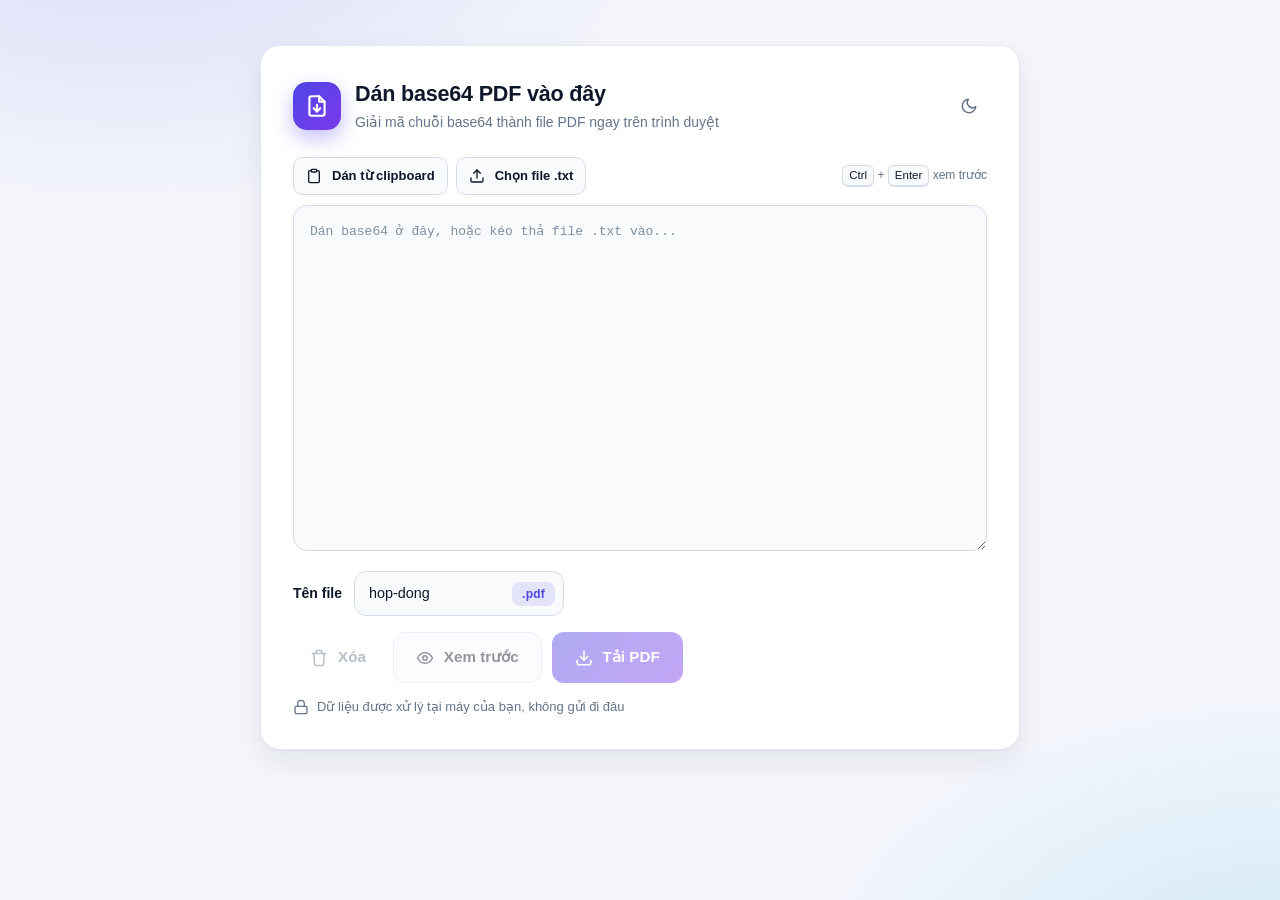
<file: index.html>
<!DOCTYPE html>
<html lang="vi">
<head>
    <meta charset="UTF-8">
    <meta name="viewport" content="width=device-width, initial-scale=1">
    <meta name="color-scheme" content="light dark">
    <title>Decode PDF</title>
    <meta name="description" content="Giải mã chuỗi base64 thành file PDF ngay trên trình duyệt, không gửi dữ liệu đi đâu.">
    <meta name="theme-color" content="#4f46e5">

    <meta property="og:type" content="website">
    <meta property="og:locale" content="vi_VN">
    <meta property="og:site_name" content="Decode PDF">
    <meta property="og:title" content="Decode PDF: base64 sang PDF">
    <meta property="og:description" content="Dán base64, xem trước và tải PDF ngay trên trình duyệt. Dữ liệu không rời khỏi máy bạn.">
    <meta property="og:url" content="https://iamngim.github.io/ConvertPDF/">
    <meta property="og:image" content="https://iamngim.github.io/ConvertPDF/assets/og-image.png">
    <meta property="og:image:width" content="1200">
    <meta property="og:image:height" content="630">
    <meta property="og:image:alt" content="Decode PDF: giải mã base64 thành PDF ngay trên trình duyệt">
    <meta name="twitter:card" content="summary_large_image">
    <meta name="twitter:title" content="Decode PDF: base64 sang PDF">
    <meta name="twitter:description" content="Dán base64, xem trước và tải PDF ngay trên trình duyệt. Dữ liệu không rời khỏi máy bạn.">
    <meta name="twitter:image" content="https://iamngim.github.io/ConvertPDF/assets/og-image.png">

    <link rel="icon" type="image/svg+xml" href="assets/favicon.svg">
    <link rel="apple-touch-icon" href="assets/apple-touch-icon.png">

    <script src="js/theme-init.js"></script>
    <link rel="stylesheet" href="css/tokens.css">
    <link rel="stylesheet" href="css/base.css">
    <link rel="stylesheet" href="css/components.css">
</head>
<body>

<main class="card">
    <div class="brand">
        <div class="brand-icon" aria-hidden="true">
            <svg viewBox="0 0 24 24" fill="none" stroke="currentColor" stroke-width="2" stroke-linecap="round" stroke-linejoin="round">
                <path d="M14 3H7a2 2 0 0 0-2 2v14a2 2 0 0 0 2 2h10a2 2 0 0 0 2-2V8z"/>
                <path d="M14 3v5h5"/>
                <path d="M9 14l3 3 3-3"/>
                <path d="M12 11v6"/>
            </svg>
        </div>
        <div>
            <h2>Dán base64 PDF vào đây</h2>
            <p class="subtitle">Giải mã chuỗi base64 thành file PDF ngay trên trình duyệt</p>
        </div>
        <button type="button" id="themeToggle" class="btn btn-ghost btn-icon theme-toggle" aria-label="Chuyển giao diện sáng/tối" title="Chuyển giao diện sáng/tối">
            <svg class="icon-sun" viewBox="0 0 24 24" fill="none" stroke="currentColor" stroke-width="2" stroke-linecap="round" stroke-linejoin="round" aria-hidden="true">
                <circle cx="12" cy="12" r="4"/>
                <path d="M12 2v2M12 20v2M4.93 4.93l1.41 1.41M17.66 17.66l1.41 1.41M2 12h2M20 12h2M4.93 19.07l1.41-1.41M17.66 6.34l1.41-1.41"/>
            </svg>
            <svg class="icon-moon" viewBox="0 0 24 24" fill="none" stroke="currentColor" stroke-width="2" stroke-linecap="round" stroke-linejoin="round" aria-hidden="true">
                <path d="M21 12.8A9 9 0 1 1 11.2 3a7 7 0 0 0 9.8 9.8z"/>
            </svg>
        </button>
    </div>

    <div id="field" class="field">
        <div class="field-toolbar">
            <button type="button" id="pasteBtn" class="btn btn-secondary btn-small">
                <svg viewBox="0 0 24 24" fill="none" stroke="currentColor" stroke-width="2" stroke-linecap="round" stroke-linejoin="round" aria-hidden="true">
                    <rect x="8" y="2" width="8" height="4" rx="1"/>
                    <path d="M16 4h2a2 2 0 0 1 2 2v14a2 2 0 0 1-2 2H6a2 2 0 0 1-2-2V6a2 2 0 0 1 2-2h2"/>
                </svg>
                Dán từ clipboard
            </button>
            <button type="button" id="pickFileBtn" class="btn btn-secondary btn-small">
                <svg viewBox="0 0 24 24" fill="none" stroke="currentColor" stroke-width="2" stroke-linecap="round" stroke-linejoin="round" aria-hidden="true">
                    <path d="M21 15v4a2 2 0 0 1-2 2H5a2 2 0 0 1-2-2v-4"/>
                    <path d="M17 8l-5-5-5 5"/>
                    <path d="M12 3v12"/>
                </svg>
                Chọn file .txt
            </button>
            <span class="shortcut-hint"><kbd id="modKey">Ctrl</kbd> + <kbd>Enter</kbd> xem trước</span>
            <input type="file" id="fileInput" accept=".txt,text/plain" hidden>
        </div>

        <div id="fileChip" class="file-chip" hidden>
            <svg viewBox="0 0 24 24" fill="none" stroke="currentColor" stroke-width="2" stroke-linecap="round" stroke-linejoin="round" aria-hidden="true">
                <path d="M14 3H7a2 2 0 0 0-2 2v14a2 2 0 0 0 2 2h10a2 2 0 0 0 2-2V8z"/>
                <path d="M14 3v5h5"/>
            </svg>
            <span id="fileName" class="file-chip-name"></span>
            <span id="fileSize" class="file-chip-size"></span>
        </div>

        <textarea id="base64Input" rows="15" cols="100" placeholder="Dán base64 ở đây, hoặc kéo thả file .txt vào..." spellcheck="false" aria-describedby="inputError"></textarea>

        <div class="drop-overlay" aria-hidden="true">
            <svg viewBox="0 0 24 24" fill="none" stroke="currentColor" stroke-width="2" stroke-linecap="round" stroke-linejoin="round">
                <path d="M21 15v4a2 2 0 0 1-2 2H5a2 2 0 0 1-2-2v-4"/>
                <path d="M17 8l-5-5-5 5"/>
                <path d="M12 3v12"/>
            </svg>
            Thả file .txt vào đây
        </div>

        <p id="inputError" class="field-error" role="alert" hidden></p>
    </div>

    <div class="actions">
        <div class="name-field">
            <label for="filenameInput">Tên file</label>
            <div class="input-group">
                <input type="text" id="filenameInput" value="hop-dong" placeholder="hop-dong" maxlength="100" autocomplete="off" spellcheck="false">
                <span class="input-suffix">.pdf</span>
            </div>
        </div>

        <div class="button-group">
            <button type="button" id="clearBtn" class="btn btn-ghost btn-danger" disabled>
                <svg viewBox="0 0 24 24" fill="none" stroke="currentColor" stroke-width="2" stroke-linecap="round" stroke-linejoin="round" aria-hidden="true">
                    <path d="M3 6h18"/>
                    <path d="M8 6V4a2 2 0 0 1 2-2h4a2 2 0 0 1 2 2v2"/>
                    <path d="M19 6l-1 14a2 2 0 0 1-2 2H8a2 2 0 0 1-2-2L5 6"/>
                </svg>
                Xóa
            </button>
            <button type="button" id="previewBtn" class="btn btn-secondary" aria-keyshortcuts="Control+Enter Meta+Enter" disabled>
                <svg viewBox="0 0 24 24" fill="none" stroke="currentColor" stroke-width="2" stroke-linecap="round" stroke-linejoin="round" aria-hidden="true">
                    <path d="M2 12s3.5-7 10-7 10 7 10 7-3.5 7-10 7S2 12 2 12z"/>
                    <circle cx="12" cy="12" r="3"/>
                </svg>
                Xem trước
            </button>
            <button type="button" id="downloadBtn" class="btn btn-primary" disabled>
                <svg viewBox="0 0 24 24" fill="none" stroke="currentColor" stroke-width="2.2" stroke-linecap="round" stroke-linejoin="round" aria-hidden="true">
                    <path d="M21 15v4a2 2 0 0 1-2 2H5a2 2 0 0 1-2-2v-4"/>
                    <path d="M7 10l5 5 5-5"/>
                    <path d="M12 15V3"/>
                </svg>
                Tải PDF
            </button>
        </div>
    </div>

    <p class="hint">
        <svg viewBox="0 0 24 24" fill="none" stroke="currentColor" stroke-width="2" stroke-linecap="round" stroke-linejoin="round" aria-hidden="true">
            <rect x="3" y="11" width="18" height="11" rx="2"/>
            <path d="M7 11V7a5 5 0 0 1 10 0v4"/>
        </svg>
        Dữ liệu được xử lý tại máy của bạn, không gửi đi đâu
    </p>

</main>

<dialog id="previewDialog" class="modal" aria-labelledby="previewTitle">
    <div class="modal-header">
        <div class="modal-title">
            <svg class="modal-icon" viewBox="0 0 24 24" fill="none" stroke="currentColor" stroke-width="2" stroke-linecap="round" stroke-linejoin="round" aria-hidden="true">
                <path d="M14 3H7a2 2 0 0 0-2 2v14a2 2 0 0 0 2 2h10a2 2 0 0 0 2-2V8z"/>
                <path d="M14 3v5h5"/>
            </svg>
            <h3 id="previewTitle">Xem trước</h3>
            <span id="previewName" class="modal-sub"></span>
        </div>
        <div class="modal-tools">
            <button type="button" id="openTabBtn" class="btn btn-ghost btn-small" aria-label="Mở trong tab mới">
                <svg viewBox="0 0 24 24" fill="none" stroke="currentColor" stroke-width="2" stroke-linecap="round" stroke-linejoin="round" aria-hidden="true">
                    <path d="M18 13v6a2 2 0 0 1-2 2H5a2 2 0 0 1-2-2V8a2 2 0 0 1 2-2h6"/>
                    <path d="M15 3h6v6"/>
                    <path d="M10 14L21 3"/>
                </svg>
                <span class="btn-label">Mở tab mới</span>
            </button>
            <button type="button" id="modalDownloadBtn" class="btn btn-primary btn-small" aria-label="Tải PDF">
                <svg viewBox="0 0 24 24" fill="none" stroke="currentColor" stroke-width="2.2" stroke-linecap="round" stroke-linejoin="round" aria-hidden="true">
                    <path d="M21 15v4a2 2 0 0 1-2 2H5a2 2 0 0 1-2-2v-4"/>
                    <path d="M7 10l5 5 5-5"/>
                    <path d="M12 15V3"/>
                </svg>
                <span class="btn-label">Tải PDF</span>
            </button>
            <button type="button" id="closePreviewBtn" class="btn btn-ghost btn-icon" aria-label="Đóng xem trước" autofocus>
                <svg viewBox="0 0 24 24" fill="none" stroke="currentColor" stroke-width="2" stroke-linecap="round" stroke-linejoin="round" aria-hidden="true">
                    <path d="M18 6L6 18"/>
                    <path d="M6 6l12 12"/>
                </svg>
            </button>
        </div>
    </div>
    <div class="modal-body">
        <iframe id="previewFrame" class="modal-frame" title="Xem trước PDF"></iframe>
        <div id="previewLoader" class="modal-loader" hidden>
            <span class="spinner" aria-hidden="true"></span>
            Đang tải bản xem trước...
        </div>
    </div>
</dialog>

<div id="toastRegion" class="toast-region" popover="manual" aria-live="polite"></div>

<script type="module" src="js/main.js"></script>
</body>
</html>
</file>
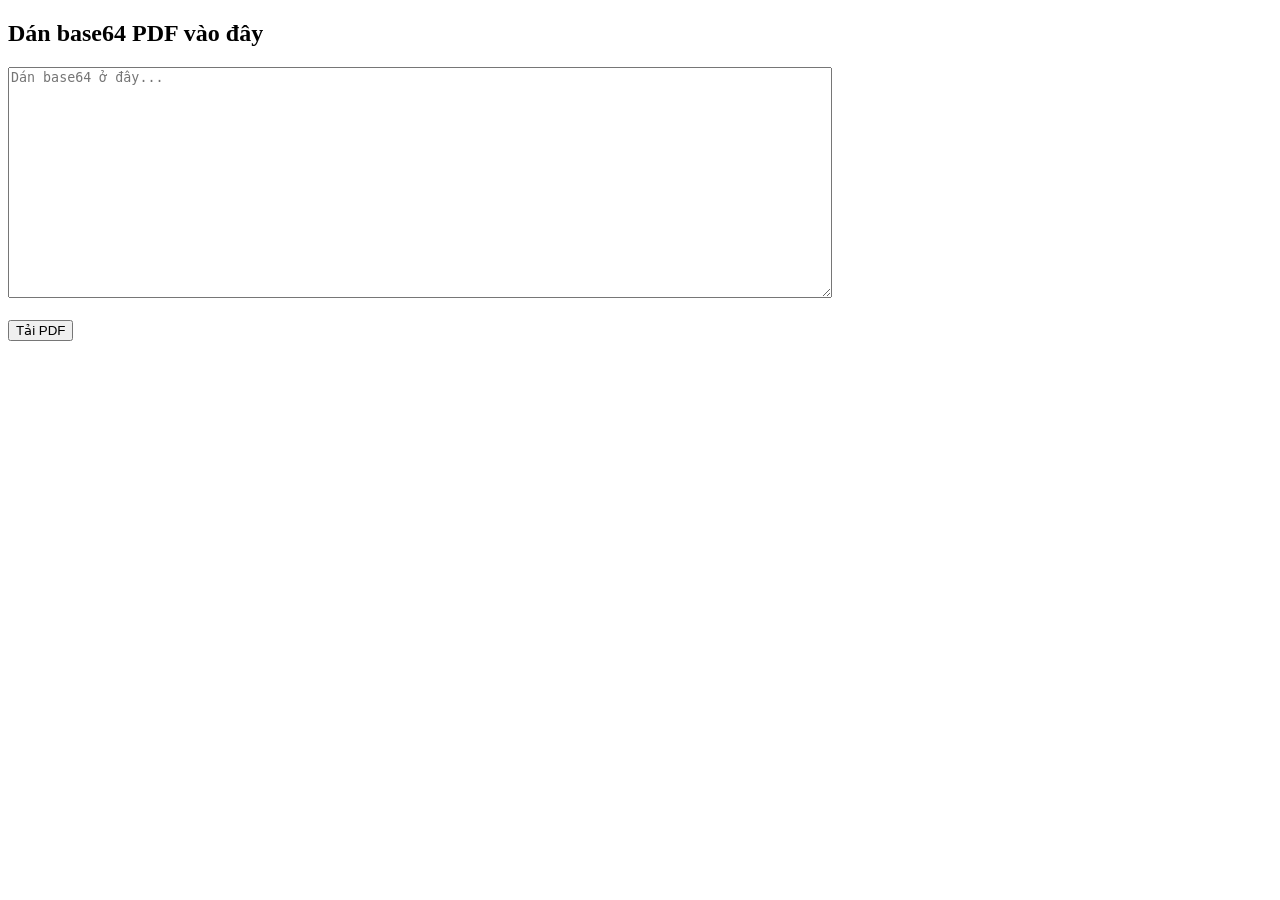
<file: ConvertPDF.html>
<!DOCTYPE html>
<html lang="vi">
<head>
    <meta charset="UTF-8">
    <title>Decode PDF</title>
</head>
<body>

<h2>Dán base64 PDF vào đây</h2>

<textarea id="base64Input" rows="15" cols="100" placeholder="Dán base64 ở đây..."></textarea>
<br><br>

<button onclick="downloadPDF()">Tải PDF</button>

<script>
function downloadPDF() {
    const base64 = document.getElementById("base64Input").value.trim();

    if (!base64) {
        alert("Chưa có dữ liệu!");
        return;
    }

    try {
        const byteCharacters = atob(base64);
        const byteNumbers = new Array(byteCharacters.length);

        for (let i = 0; i < byteCharacters.length; i++) {
            byteNumbers[i] = byteCharacters.charCodeAt(i);
        }

        const byteArray = new Uint8Array(byteNumbers);
        const blob = new Blob([byteArray], { type: "application/pdf" });

        const url = window.URL.createObjectURL(blob);

        const a = document.createElement("a");
        a.href = url;
        a.download = "hop-dong.pdf";
        a.click();

        window.URL.revokeObjectURL(url);
    } catch (e) {
        alert("Base64 không hợp lệ!");
        console.error(e);
    }
}
</script>

</body>
</html>
</file>
<file: css/tokens.css>
:root {
    color-scheme: light dark;

    --bg: light-dark(#f4f6fb, #0b1020);
    --bg-glow-1: light-dark(rgba(99, 102, 241, 0.18), rgba(99, 102, 241, 0.22));
    --bg-glow-2: light-dark(rgba(14, 165, 233, 0.16), rgba(14, 165, 233, 0.14));
    --card: light-dark(#ffffff, #131a2e);
    --card-border: light-dark(#e5e8f0, #232c45);
    --text: light-dark(#0f172a, #e8ecf6);
    --muted: light-dark(#64748b, #94a3b8);
    --field-bg: light-dark(#f8fafc, #0e1427);
    --field-border: light-dark(#d5dbe8, #2a3452);
    --accent: light-dark(#4f46e5, #6366f1);
    --accent-2: light-dark(#7c3aed, #8b5cf6);
    --accent-shadow: light-dark(rgba(79, 70, 229, 0.35), rgba(99, 102, 241, 0.4));
    --ring: light-dark(rgba(79, 70, 229, 0.22), rgba(99, 102, 241, 0.3));
    --danger: light-dark(#dc2626, #f87171);
    --danger-soft: light-dark(rgba(220, 38, 38, 0.1), rgba(248, 113, 113, 0.12));
    --success: light-dark(#16a34a, #4ade80);
    --toast-bg: light-dark(#0f172a, #e8ecf6);
    --toast-text: light-dark(#f8fafc, #0b1020);

    --shadow-a: light-dark(rgba(15, 23, 42, 0.04), rgba(0, 0, 0, 0.3));
    --shadow-b: light-dark(rgba(15, 23, 42, 0.08), rgba(0, 0, 0, 0.45));
    --shadow: 0 1px 2px var(--shadow-a), 0 12px 32px var(--shadow-b);

    --radius-lg: 20px;
    --radius-md: 14px;
    --radius-sm: 12px;
}

:root[data-theme="light"] { color-scheme: light; }
:root[data-theme="dark"] { color-scheme: dark; }
</file>
<file: css/base.css>
* { box-sizing: border-box; }

[hidden] { display: none !important; }

html { -webkit-text-size-adjust: 100%; }

body {
    margin: 0;
    min-height: 100vh;
    display: flex;
    align-items: flex-start;
    justify-content: center;
    padding: clamp(16px, 5vh, 48px) 16px 24px;
    font-family: -apple-system, BlinkMacSystemFont, "Segoe UI", Roboto, "Helvetica Neue", Arial, sans-serif;
    color: var(--text);
    background:
        radial-gradient(900px 500px at 10% -10%, var(--bg-glow-1), transparent 60%),
        radial-gradient(800px 500px at 100% 110%, var(--bg-glow-2), transparent 60%),
        var(--bg);
    background-attachment: fixed;
    line-height: 1.5;
    transition: background-color 0.2s ease, color 0.2s ease;
}

@keyframes spin { to { transform: rotate(360deg); } }

@media (prefers-reduced-motion: reduce) {
    *, *::before, *::after { transition: none !important; }
    .modal, .modal::backdrop, .toast { animation: none !important; }
}
</file>
<file: css/components.css>
/* ---------- Card ---------- */
.card {
    width: 100%;
    max-width: 760px;
    background: var(--card);
    border: 1px solid var(--card-border);
    border-radius: var(--radius-lg);
    padding: 32px;
    box-shadow: var(--shadow);
}

/* ---------- Header ---------- */
.brand {
    display: flex;
    align-items: center;
    gap: 14px;
    margin-bottom: 24px;
}

.brand-icon {
    flex: none;
    width: 48px;
    height: 48px;
    border-radius: var(--radius-md);
    display: grid;
    place-items: center;
    color: #fff;
    background: linear-gradient(135deg, var(--accent), var(--accent-2));
    box-shadow: 0 8px 20px var(--accent-shadow);
}

.brand-icon svg { width: 26px; height: 26px; }

h2 {
    margin: 0;
    font-size: 1.35rem;
    font-weight: 700;
    letter-spacing: -0.01em;
}

.subtitle {
    margin: 2px 0 0;
    font-size: 0.875rem;
    color: var(--muted);
}

.theme-toggle { margin-left: auto; }

/* Hiện mặt trời khi đang tối (bấm để sáng) và ngược lại. */
:root[data-theme="dark"] .icon-moon,
:root[data-theme="light"] .icon-sun { display: none; }

/* ---------- Vùng nhập ---------- */
.field { position: relative; }

.field-toolbar {
    display: flex;
    align-items: center;
    gap: 8px;
    margin-bottom: 10px;
    flex-wrap: wrap;
}

.shortcut-hint {
    font-size: 0.75rem;
    color: var(--muted);
}

.field-toolbar .shortcut-hint { margin-left: auto; }

kbd {
    display: inline-block;
    min-width: 1.6em;
    padding: 1px 6px;
    font: inherit;
    font-size: 0.72rem;
    text-align: center;
    color: var(--text);
    background: var(--field-bg);
    border: 1px solid var(--field-border);
    border-bottom-width: 2px;
    border-radius: 6px;
}

textarea {
    display: block;
    width: 100%;
    min-height: clamp(200px, 38vh, 300px);
    resize: vertical;
    padding: 16px;
    font-family: ui-monospace, SFMono-Regular, Menlo, Consolas, "Liberation Mono", monospace;
    font-size: 0.8125rem;
    line-height: 1.6;
    color: var(--text);
    background: var(--field-bg);
    border: 1px solid var(--field-border);
    border-radius: var(--radius-md);
    outline: none;
    transition: border-color 0.15s ease, box-shadow 0.15s ease, background 0.15s ease;
}

textarea::placeholder { color: var(--muted); opacity: 0.8; }

textarea:focus {
    border-color: var(--accent);
    box-shadow: 0 0 0 4px var(--ring);
    background: var(--card);
}

textarea:disabled { cursor: not-allowed; opacity: 0.7; }

textarea:hover:not(:disabled) { border-color: var(--accent); }

.field.has-error textarea {
    border-color: var(--danger);
    box-shadow: 0 0 0 4px var(--danger-soft);
}

.field-error {
    display: flex;
    align-items: center;
    gap: 8px;
    margin: 10px 2px 0;
    font-size: 0.8125rem;
    font-weight: 500;
    color: var(--danger);
}

.field-error::before {
    content: "!";
    flex: none;
    display: grid;
    place-items: center;
    width: 16px;
    height: 16px;
    font-size: 0.7rem;
    font-weight: 700;
    color: #fff;
    background: var(--danger);
    border-radius: 50%;
}

/* Chip hiển thị file lớn đã nạp (không đưa vào textarea cho nhẹ). */
.file-chip {
    display: flex;
    align-items: center;
    gap: 12px;
    margin-bottom: 10px;
    padding: 10px 10px 10px 14px;
    font-size: 0.875rem;
    background: var(--field-bg);
    border: 1px solid var(--field-border);
    border-radius: var(--radius-sm);
}

.file-chip svg { flex: none; width: 20px; height: 20px; color: var(--accent); }

.file-chip-name {
    flex: 1;
    min-width: 0;
    font-weight: 600;
    overflow: hidden;
    text-overflow: ellipsis;
    white-space: nowrap;
}

.file-chip-size { color: var(--muted); font-size: 0.8125rem; }

/* Lớp phủ khi kéo file vào vùng nhập. */
.drop-overlay {
    position: absolute;
    inset: 0;
    display: none;
    align-items: center;
    justify-content: center;
    gap: 10px;
    font-weight: 600;
    color: var(--accent);
    background: color-mix(in srgb, var(--card) 88%, transparent);
    border: 2px dashed var(--accent);
    border-radius: var(--radius-md);
    pointer-events: none;
}

.drop-overlay svg { width: 22px; height: 22px; }

.field.is-dragover .drop-overlay { display: flex; }

/* ---------- Tên file ---------- */
.name-field {
    display: flex;
    align-items: center;
    gap: 12px;
}

.name-field label {
    font-size: 0.875rem;
    font-weight: 600;
}

.input-group {
    display: flex;
    flex: 0 1 210px;
    min-width: 150px;
    overflow: hidden;
    background: var(--field-bg);
    border: 1px solid var(--field-border);
    border-radius: var(--radius-sm);
    transition: border-color 0.15s ease, box-shadow 0.15s ease;
}

.input-group:hover { border-color: var(--accent); }

.input-group:focus-within {
    border-color: var(--accent);
    box-shadow: 0 0 0 4px var(--ring);
}

.input-group input {
    flex: 1;
    min-width: 0;
    padding: 11px 8px 11px 14px;
    font: inherit;
    font-size: 0.9rem;
    color: var(--text);
    background: transparent;
    border: 0;
    outline: none;
}

/* Đuôi .pdf là nhãn nằm trong ô, không phải một ô riêng ngăn bằng đường kẻ. */
.input-suffix {
    align-self: center;
    margin-right: 8px;
    padding: 3px 10px;
    font-size: 0.75rem;
    font-weight: 600;
    letter-spacing: 0.02em;
    color: var(--accent);
    background: color-mix(in srgb, var(--accent) 12%, transparent);
    border-radius: 8px;
    user-select: none;
    pointer-events: none;
}

/* ---------- Thanh hành động ---------- */
.actions {
    display: flex;
    align-items: center;
    justify-content: space-between;
    gap: 16px;
    margin-top: 20px;
    flex-wrap: wrap;
}

.button-group {
    display: flex;
    align-items: center;
    gap: 10px;
    flex-wrap: wrap;
}

.hint {
    display: flex;
    align-items: center;
    gap: 8px;
    margin: 14px 0 0;
    font-size: 0.8125rem;
    color: var(--muted);
}

.hint svg { flex: none; width: 16px; height: 16px; }

/* ---------- Nút ---------- */
.btn {
    display: inline-flex;
    align-items: center;
    justify-content: center;
    gap: 10px;
    padding: 13px 22px;
    font: inherit;
    font-size: 0.95rem;
    font-weight: 600;
    cursor: pointer;
    border: 1px solid transparent;
    border-radius: var(--radius-sm);
    transition: transform 0.15s ease, box-shadow 0.15s ease, filter 0.15s ease,
                background 0.15s ease, border-color 0.15s ease, color 0.15s ease,
                opacity 0.15s ease;
}

.btn svg { width: 18px; height: 18px; flex: none; }

.btn:focus-visible {
    outline: none;
    box-shadow: 0 0 0 4px var(--ring);
}

.btn:disabled {
    opacity: 0.45;
    cursor: not-allowed;
    transform: none;
    filter: none;
    box-shadow: none;
}

.btn.is-loading { pointer-events: none; }
.btn.is-loading svg { display: none; }

.btn.is-loading::before,
.spinner {
    content: "";
    flex: none;
    width: 18px;
    height: 18px;
    border: 2px solid currentColor;
    border-right-color: transparent;
    border-radius: 50%;
    animation: spin 0.7s linear infinite;
}

.btn-primary {
    color: #fff;
    background: linear-gradient(135deg, var(--accent), var(--accent-2));
    box-shadow: 0 8px 20px var(--accent-shadow);
}

.btn-primary:hover:not(:disabled) {
    transform: translateY(-1px);
    filter: brightness(1.06);
    box-shadow: 0 12px 26px var(--accent-shadow);
}

.btn-primary:active:not(:disabled) {
    transform: translateY(0);
    box-shadow: 0 4px 12px var(--accent-shadow);
}

/* Đặt sau :hover/:active và cùng độ ưu tiên, để vòng focus không mất khi rê chuột. */
.btn-primary:focus-visible:not(:disabled) {
    box-shadow: 0 0 0 4px var(--ring), 0 8px 20px var(--accent-shadow);
}

.btn-secondary {
    color: var(--text);
    background: var(--field-bg);
    border-color: var(--field-border);
}

.btn-secondary:hover:not(:disabled) {
    border-color: var(--accent);
    color: var(--accent);
}

.btn-ghost {
    padding-inline: 16px;
    color: var(--muted);
    background: transparent;
}

.btn-ghost:hover:not(:disabled) {
    color: var(--text);
    background: var(--field-bg);
}

.btn-danger:hover:not(:disabled) {
    color: var(--danger);
    background: var(--danger-soft);
}

.btn-small {
    padding: 8px 12px;
    font-size: 0.8125rem;
    border-radius: 10px;
}

.btn.btn-small svg { width: 16px; height: 16px; }

.btn-icon {
    padding: 8px;
    border-radius: 10px;
}

.modal {
    width: min(1100px, 96vw);
    height: min(92vh, 940px);
    max-width: none;
    max-height: none;
    margin: auto;
    padding: 0;
    overflow: hidden;
    color: var(--text);
    background: var(--card);
    border: 1px solid var(--card-border);
    border-radius: var(--radius-lg);
    box-shadow: 0 30px 80px rgba(0, 0, 0, 0.45);
}

.modal[open] {
    display: flex;
    flex-direction: column;
    animation: modal-in 0.25s cubic-bezier(0.2, 0.8, 0.2, 1) both;
}

.modal[open].is-closing { animation: modal-out 0.2s ease both; }

.modal::backdrop {
    background: rgba(8, 12, 24, 0.62);
    backdrop-filter: blur(6px);
    animation: fade-in 0.25s ease both;
}

.modal.is-closing::backdrop { animation: fade-out 0.2s ease both; }

/* Khóa cuộn trang nền khi modal mở. */
body:has(.modal[open]) { overflow: hidden; }

@keyframes modal-in {
    from { opacity: 0; transform: translateY(16px) scale(0.98); }
    to { opacity: 1; transform: none; }
}

@keyframes modal-out {
    from { opacity: 1; transform: none; }
    to { opacity: 0; transform: translateY(10px) scale(0.98); }
}

@keyframes fade-in { from { opacity: 0; } to { opacity: 1; } }
@keyframes fade-out { from { opacity: 1; } to { opacity: 0; } }

.modal-header {
    flex: none;
    display: flex;
    align-items: center;
    justify-content: space-between;
    gap: 12px;
    padding: 12px 12px 12px 20px;
    border-bottom: 1px solid var(--card-border);
    background: var(--card);
}

.modal-title {
    display: flex;
    align-items: center;
    gap: 10px;
    min-width: 0;
}

.modal-icon { flex: none; width: 20px; height: 20px; color: var(--accent); }

.modal-title h3 {
    margin: 0;
    font-size: 1rem;
    font-weight: 700;
}

.modal-sub {
    min-width: 0;
    overflow: hidden;
    font-size: 0.8125rem;
    color: var(--muted);
    text-overflow: ellipsis;
    white-space: nowrap;
}

.modal-tools {
    flex: none;
    display: flex;
    align-items: center;
    gap: 6px;
}

.modal-body {
    position: relative;
    flex: 1;
    min-height: 0;
    background: var(--field-bg);
}

.modal-frame {
    display: block;
    width: 100%;
    height: 100%;
    border: 0;
    background: #fff;
}

.modal-loader {
    position: absolute;
    inset: 0;
    display: flex;
    align-items: center;
    justify-content: center;
    gap: 12px;
    font-size: 0.875rem;
    color: var(--muted);
    background: var(--field-bg);
}

.modal-loader .spinner { width: 22px; height: 22px; color: var(--accent); }

.toast-region {
    position: fixed;
    inset: auto;
    left: 50%;
    bottom: 24px;
    z-index: 1000;
    margin: 0;
    padding: 0;
    overflow: visible;
    background: transparent;
    border: 0;
    display: flex;
    flex-direction: column;
    align-items: center;
    gap: 10px;
    width: min(92vw, 420px);
    transform: translateX(-50%);
    pointer-events: none;
}

.toast {
    display: flex;
    align-items: center;
    gap: 10px;
    padding: 12px 16px;
    font-size: 0.875rem;
    font-weight: 500;
    color: var(--toast-text);
    background: var(--toast-bg);
    border-radius: var(--radius-sm);
    box-shadow: 0 10px 30px var(--shadow-b);
    animation: toast-in 0.25s cubic-bezier(0.2, 0.8, 0.2, 1) both;
}

.toast::before {
    content: "";
    flex: none;
    width: 8px;
    height: 8px;
    border-radius: 50%;
    background: var(--accent);
}

.toast[data-type="success"]::before { background: var(--success); }
.toast[data-type="error"]::before { background: var(--danger); }

.toast.is-leaving { animation: toast-out 0.2s ease both; }

@keyframes toast-in {
    from { opacity: 0; transform: translateY(12px); }
    to { opacity: 1; transform: none; }
}

@keyframes toast-out {
    from { opacity: 1; transform: none; }
    to { opacity: 0; transform: translateY(8px); }
}

@media (max-width: 520px) {
    .card { padding: 22px 18px; border-radius: 16px; }
    textarea { min-height: 220px; }
    .shortcut-hint { display: none; }
    .actions { flex-direction: column; align-items: stretch; }
    .button-group { flex-direction: column-reverse; align-items: stretch; }
    .button-group .btn { width: 100%; }
    .input-group { flex: 1; }

    .modal {
        width: 100vw;
        height: 100dvh;
        border: 0;
        border-radius: 0;
    }
    .modal-header { padding-left: 16px; }
    .modal-sub { display: none; }
    .modal-tools .btn-label { display: none; }
}
</file>
